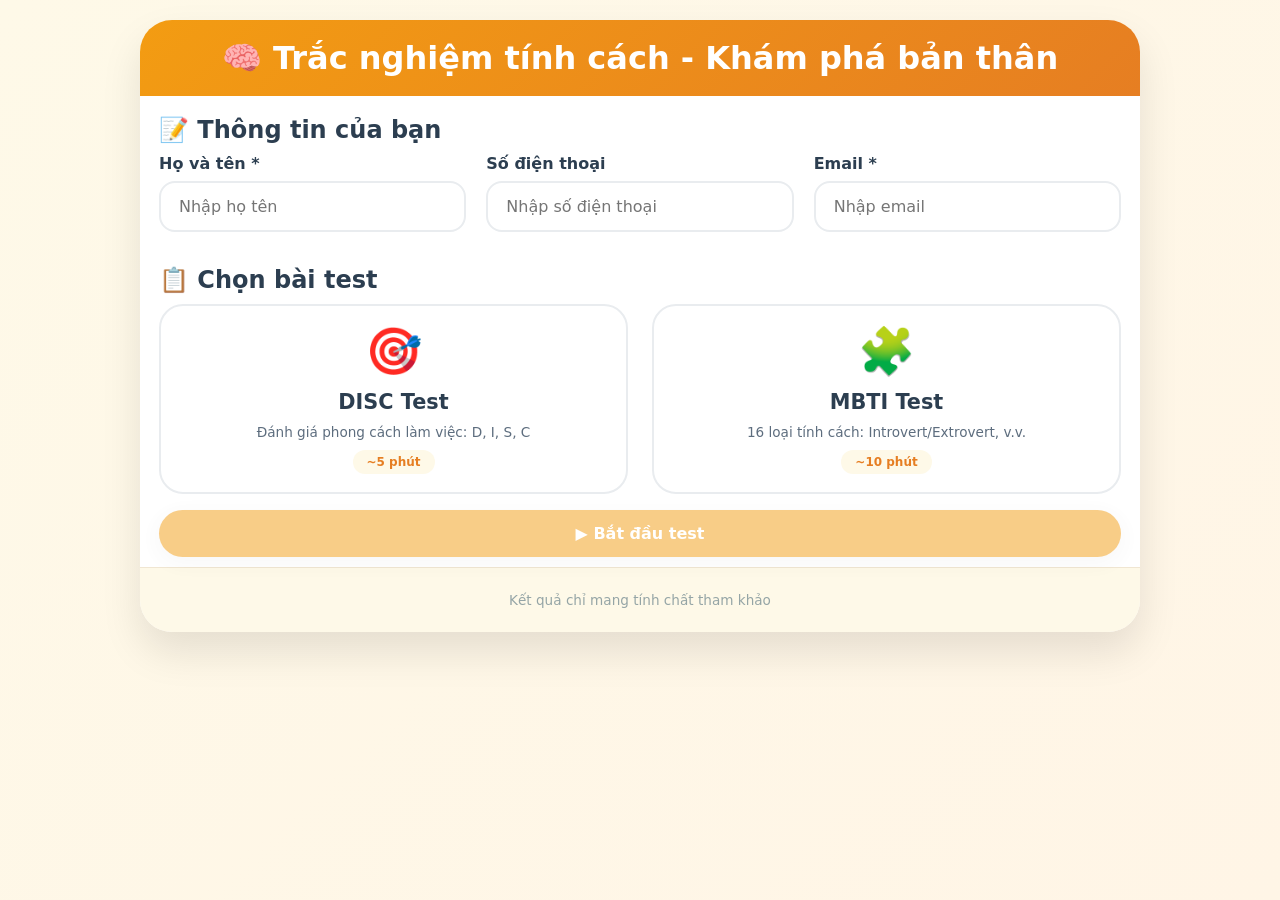
<file: test/test.html>
<!DOCTYPE html>
<html lang="vi">
<head>
    <meta charset="UTF-8">
    <meta name="viewport" content="width=device-width, initial-scale=1.0, user-scalable=yes">
    <title>Trắc nghiệm tính cách - DISC & MBTI</title>
    <link rel="stylesheet" href="css/style.css">
</head>
<body>
    <div class="app-container">
        <header class="app-header">
            <h1>🧠 Trắc nghiệm tính cách - Khám phá bản thân</h1>
        </header>

        <main class="test-container" id="app">
            <!-- Màn hình 1: Nhập thông tin -->
            <div id="infoScreen" class="screen">
                <div class="info-form">
                    <h2>📝 Thông tin của bạn</h2>
    <div class="form-row">
        <div class="form-group">
            <label>Họ và tên *</label>
            <input type="text" id="fullName" placeholder="Nhập họ tên" class="form-input">
        </div>
        <div class="form-group">
            <label>Số điện thoại</label>
            <input type="tel" id="phone" placeholder="Nhập số điện thoại" class="form-input">
        </div>
        <div class="form-group">
            <label>Email *</label>
            <input type="email" id="email" placeholder="Nhập email" class="form-input">
        </div>
    </div>
                    
                    <h2>📋 Chọn bài test</h2>
                    <div class="test-selector">
                        <div class="test-card" data-test="disc">
                            <div class="test-icon">🎯</div>
                            <h3>DISC Test</h3>
                            <p>Đánh giá phong cách làm việc: D, I, S, C</p>
                            <span class="test-time">~5 phút</span>
                        </div>
                        <div class="test-card" data-test="mbti">
                            <div class="test-icon">🧩</div>
                            <h3>MBTI Test</h3>
                            <p>16 loại tính cách: Introvert/Extrovert, v.v.</p>
                            <span class="test-time">~10 phút</span>
                        </div>
                    </div>
                    
                    <button class="btn btn-primary" id="startTestBtn" style="width: 100%;" disabled>▶ Bắt đầu test</button>
                </div>
            </div>
            
            <!-- Màn hình 2: Làm test -->
            <div id="testScreen" class="screen" style="display: none;">
                <div class="test-header">
                    <button class="btn-back" id="backToInfoBtn">← Quay lại</button>
                    <h2 id="testTitle"></h2>
                </div>
                <div id="testContent"></div>
                <div id="resultContainer" style="display: none;"></div>
            </div>
        </main>

        <footer class="app-footer">
            <p>Kết quả chỉ mang tính chất tham khảo</p>
        </footer>
    </div>

    <script src="js/main.js"></script>
    <div id="loadingOverlay" class="loading-overlay" style="display: none;">
    <div class="loading-content">
        <div class="loading-spinner"></div>
        <p>Đang xử lý kết quả...</p>
        <p class="loading-sub">Phân tích tính cách của bạn ✨</p>
    </div>
</div>
</body>
<!-- Loading Overlay -->

</html>
</file>
<file: test/css/style.css>
* {
    margin: 0;
    padding: 0;
    box-sizing: border-box;
}

:root {
    --primary: #f39c12;
    --primary-light: #f5b041;
    --primary-dark: #e67e22;
    --primary-soft: #fef9e8;
    --text-dark: #2c3e50;
    --text-light: #5d6d7e;
    --text-muted: #95a5a6;
    --white: #ffffff;
    --shadow-sm: 0 5px 20px rgba(0, 0, 0, 0.06);
    --shadow-md: 0 10px 30px rgba(0, 0, 0, 0.08);
    --shadow-lg: 0 20px 40px rgba(0, 0, 0, 0.1);
    --transition: all 0.4s cubic-bezier(0.2, 0.9, 0.4, 1.1);
}

body {
    font-family: 'Inter', system-ui, -apple-system, 'Segoe UI', Roboto, sans-serif;
    background: linear-gradient(135deg, #fef9e8 0%, #fff5e6 100%);
    min-height: 100vh;
    padding: 20px;
}

.app-container {
    max-width: 1000px;
    margin: 0 auto;
    background: white;
    border-radius: 32px;
    box-shadow: var(--shadow-lg);
    overflow: hidden;
}

/* Header */
.app-header {
    background: linear-gradient(135deg, var(--primary) 0%, var(--primary-dark) 100%);
    color: white;
    padding: 19px 32px;
    text-align: center;
}

.app-header h1 {
    font-size: 2rem;
    font-weight: 700;
}

.app-header p {
    opacity: 0.95;
    font-size: 1rem;
}

/* Main container */
.test-container {
    padding: 10px 19px;
    background: var(--white);
}

/* Animation fade in */
.screen {
    animation: fadeInUp 0.6s cubic-bezier(0.2, 0.9, 0.4, 1.1) forwards;
}

@keyframes fadeInUp {
    from {
        opacity: 0;
        transform: translateY(30px);
    }
    to {
        opacity: 1;
        transform: translateY(0);
    }
}

/* Loading */
.loading {
    text-align: center;
    padding: 60px 20px;
}

.spinner {
    width: 48px;
    height: 48px;
    border: 4px solid var(--primary-soft);
    border-top: 4px solid var(--primary);
    border-radius: 50%;
    margin: 0 auto 16px;
    animation: spin 1s linear infinite;
}

@keyframes spin {
    0% { transform: rotate(0deg); }
    100% { transform: rotate(360deg); }
}

/* Info form */
.info-form {
    background: var(--white);
    border-radius: 24px;
}

.info-form h2 {
    color: var(--text-dark);
    font-size: 1.5rem;
    margin-top: 10px;
    margin-bottom: 10px;
    font-weight: 700;
}

.form-group {
    margin-bottom: 24px;
}

.form-group label {
    display: block;
    margin-bottom: 8px;
    font-weight: 600;
    color: var(--text-dark);
}

.form-input {
    width: 100%;
    padding: 14px 18px;
    border: 2px solid #e9ecef;
    border-radius: 16px;
    font-size: 1rem;
    font-family: inherit;
    transition: var(--transition);
}

.form-input:focus {
    outline: none;
    border-color: var(--primary);
    box-shadow: 0 0 0 4px rgba(243, 156, 18, 0.1);
}

/* Test selector */
.test-selector {
    display: grid;
    grid-template-columns: repeat(auto-fit, minmax(260px, 1fr));
    gap: 24px;
    margin: 0 0 16px;
}

.test-card {
    background: var(--white);
    border: 2px solid #e9ecef;
    border-radius: 24px;
    padding: 18px 20px;
    text-align: center;
    cursor: pointer;
    transition: var(--transition);
}

.test-card:hover {
    transform: translateY(-6px);
    border-color: var(--primary);
    box-shadow: 0 15px 35px rgba(243, 156, 18, 0.12);
}

.test-card.selected {
    border-color: var(--primary);
    background: var(--primary-soft);
}

.test-icon {
    font-size: 46px;
}

.test-card h3 {
    margin: 12px 0 8px;
    color: var(--text-dark);
    font-size: 1.3rem;
    font-weight: 700;
}

.test-card p {
    font-size: 0.85rem;
    color: var(--text-light);
    margin: 8px 0;
    line-height: 1.5;
}

.test-time {
    display: inline-block;
    padding: 5px 14px;
    background: var(--primary-soft);
    border-radius: 30px;
    font-size: 0.75rem;
    color: var(--primary-dark);
    font-weight: 600;
}

/* Buttons */
.btn {
    padding: 14px 32px;
    border: none;
    border-radius: 50px;
    font-size: 1rem;
    font-weight: 600;
    cursor: pointer;
    transition: var(--transition);
    font-family: inherit;
}

.btn-primary {
    background: var(--primary);
    color: white;
    box-shadow: var(--shadow-sm);
}

.btn-primary:hover:not(:disabled) {
    background: var(--primary-dark);
    transform: translateY(-3px);
    box-shadow: var(--shadow-md);
}

.btn-secondary {
    background: #f1f3f5;
    color: var(--text-dark);
}

.btn-secondary:hover:not(:disabled) {
    background: #e9ecef;
    transform: translateY(-2px);
}

.btn:disabled {
    opacity: 0.5;
    cursor: not-allowed;
    transform: none;
}

/* Test header */
.test-header {
    display: flex;
    align-items: center;
    gap: 20px;
    margin-bottom: 32px;
    background: var(--white);
    padding: 16px 24px;
    border-radius: 60px;
    box-shadow: var(--shadow-sm);
}

.btn-back {
    background: #f1f3f5;
    border: none;
    font-size: 1rem;
    color: var(--primary);
    cursor: pointer;
    padding: 10px 20px;
    border-radius: 40px;
    transition: var(--transition);
    font-weight: 600;
}

.btn-back:hover {
    background: var(--primary-soft);
}

.test-header h2 {
    color: var(--text-dark);
    font-size: 1.4rem;
    font-weight: 700;
    margin: 0;
}

/* Question card */
.question-card {
    background: var(--white);
    border-radius: 24px;
    padding: 28px;
    margin-bottom: 24px;
    box-shadow: var(--shadow-sm);
    transition: var(--transition);
    border: 1px solid #f0f0f0;
}

.question-card:hover {
    transform: translateY(-3px);
    box-shadow: var(--shadow-md);
}

.question-header {
    display: flex;
    justify-content: left;
    align-items: baseline;
    flex-wrap: wrap;
    gap: 8px;
}

.question-number {
    background: var(--primary);
    color: white;
    padding: 5px 14px;
    border-radius: 40px;
    font-size: 0.8rem;
    font-weight: 700;
}

.question-text {
    font-size: 1.2rem;
    font-weight: 600;
    color: var(--text-dark);
    line-height: 1.45;
}

/* Likert scale */
.likert-scale {
    display: flex;
    justify-content: space-between;
    margin-top: 14px;
    gap: 12px;
    flex-wrap: wrap;
}

.likert-option {
    flex: 1;
    text-align: center;
    min-width: 65px;
}

.likert-option input {
    display: none;
}

.likert-option label {
    display: block;
    padding: 12px 8px;
    background: #f8f9fa;
    border-radius: 16px;
    cursor: pointer;
    transition: var(--transition);
    font-size: 0.85rem;
    font-weight: 600;
    color: var(--text-light);
}

.likert-option input:checked + label {
    background: var(--primary);
    color: white;
    box-shadow: 0 4px 12px rgba(243, 156, 18, 0.3);
    transform: scale(1.02);
}

.likert-option label:hover {
    background: var(--primary-soft);
    color: var(--primary-dark);
}

/* MBTI options */
.mbti-options {
    display: flex;
    gap: 20px;
    margin-top: 16px;
    flex-wrap: wrap;
}

.mbti-option {
    flex: 1;
    padding: 18px 16px;
    background: #f8f9fa;
    border-radius: 20px;
    cursor: pointer;
    transition: var(--transition);
    text-align: center;
    border: 2px solid transparent;
    font-weight: 600;
    color: var(--text-dark);
}

.mbti-option.selected {
    background: var(--primary);
    color: white;
    border-color: var(--primary-dark);
    transform: scale(1.02);
}

.mbti-option:hover:not(.selected) {
    background: var(--primary-soft);
    transform: translateY(-2px);
}

/* Button group */
.btn-group {
    display: flex;
    justify-content: space-between;
    gap: 20px;
    margin-top: 40px;
}

/* Result section */
.result-card {
    background: var(--white);
    border-radius: 28px;
    padding: 32px;
    text-align: center;
    animation: fadeInUp 0.5s ease;
}

.result-card h2 {
    color: var(--text-dark);
    margin-bottom: 24px;
    font-size: 1.8rem;
    font-weight: 700;
}

.result-chart {
    display: flex;
    justify-content: space-around;
    gap: 20px;
    margin: 40px 0;
    flex-wrap: wrap;
}

.chart-item {
    flex: 1;
    min-width: 90px;
    text-align: center;
}

.chart-bar-container {
    background: #f1f3f5;
    border-radius: 30px;
    height: 220px;
    width: 70px;
    margin: 0 auto 16px;
    position: relative;
    display: flex;
    flex-direction: column;
    justify-content: flex-end;
    overflow: hidden;
    box-shadow: inset 0 2px 4px rgba(0,0,0,0.05);
}

.chart-bar {
    background: var(--primary);
    border-radius: 30px;
    transition: height 0.8s cubic-bezier(0.2, 0.9, 0.4, 1.1);
    width: 100%;
}

.chart-bar.D { background: #e74c3c; }
.chart-bar.I { background: var(--primary); }
.chart-bar.S { background: #27ae60; }
.chart-bar.C { background: #3498db; }

.chart-label {
    font-weight: 800;
    font-size: 1.3rem;
    margin-top: 8px;
    color: var(--text-dark);
}

.chart-score {
    font-size: 0.85rem;
    color: var(--text-muted);
    margin-top: 4px;
}

.result-description {
    background: var(--primary-soft);
    padding: 28px;
    border-radius: 24px;
    margin: 32px 0;
    text-align: left;
}

.result-description h3 {
    color: var(--text-dark);
    margin-bottom: 16px;
    font-size: 1.3rem;
    font-weight: 700;
}

.result-description p {
    color: var(--text-light);
    line-height: 1.65;
    margin-bottom: 12px;
}

/* Footer */
.app-footer {
    text-align: center;
    padding: 24px;
    background: var(--primary-soft);
    font-size: 0.85rem;
    color: var(--text-muted);
    border-top: 1px solid #f0e6d2;
}

.form-row {
    display: flex;
    gap: 20px;
    flex-wrap: wrap;
}

.form-row .form-group {
    flex: 1;
    min-width: 180px;
}
/* ==================== LOADING OVERLAY ==================== */
.loading-overlay {
    position: fixed;
    top: 0;
    left: 0;
    width: 100%;
    height: 100%;
    background: rgba(0, 0, 0, 0.7);
    backdrop-filter: blur(8px);
    z-index: 9999;
    display: flex;
    align-items: center;
    justify-content: center;
    animation: fadeIn 0.3s ease;
}

.loading-content {
    text-align: center;
    background: white;
    padding: 40px 50px;
    border-radius: 32px;
    box-shadow: var(--shadow-lg);
    animation: scaleIn 0.3s cubic-bezier(0.2, 0.9, 0.4, 1.1);
}

.loading-spinner {
    width: 60px;
    height: 60px;
    border: 4px solid var(--primary-soft);
    border-top: 4px solid var(--primary);
    border-right: 4px solid var(--primary);
    border-radius: 50%;
    margin: 0 auto 24px;
    animation: spin 0.8s linear infinite;
}

.loading-content p {
    color: var(--text-dark);
    font-size: 1.1rem;
    font-weight: 600;
    margin: 8px 0;
}

.loading-sub {
    color: var(--text-muted);
    font-size: 0.85rem !important;
    font-weight: normal !important;
}

@keyframes spin {
    0% { transform: rotate(0deg); }
    100% { transform: rotate(360deg); }
}

@keyframes scaleIn {
    from {
        opacity: 0;
        transform: scale(0.9);
    }
    to {
        opacity: 1;
        transform: scale(1);
    }
}

/* Responsive */
@media (max-width: 700px) {
    .test-container {
        padding: 10px 10px;
    }
    
    .app-header {
        padding: 18px 15px;
    }
    
    .app-header h1 {
        font-size: 1.6rem;
    }
    
    .likert-option label {
        font-size: 0.7rem;
        padding: 10px 4px;
    }
    
    .likert-option {
        min-width: 50px;
    }
    
    .question-text {
        font-size: 1rem;
    }
    
    .chart-bar-container {
        width: 50px;
        height: 160px;
    }
    
    .btn-group {
        flex-direction: column;
    }
    
    .btn-group .btn {
        width: 100%;
    }
    
    .test-header {
        flex-wrap: wrap;
        border-radius: 24px;
    }

        .form-row {
        flex-direction: column;
        gap: 16px;
    }
    
    .form-row .form-group {
        width: 100%;
    }
}

@media (max-width: 480px) {
    .likert-scale {
        gap: 6px;
    }
    
    .likert-option label {
        font-size: 0.6rem;
        padding: 8px 3px;
    }
    
    .result-chart {
        gap: 10px;
    }
    
    .chart-bar-container {
        width: 45px;
        height: 140px;
    }
    
    .chart-label {
        font-size: 1rem;
    }
}
</file>
